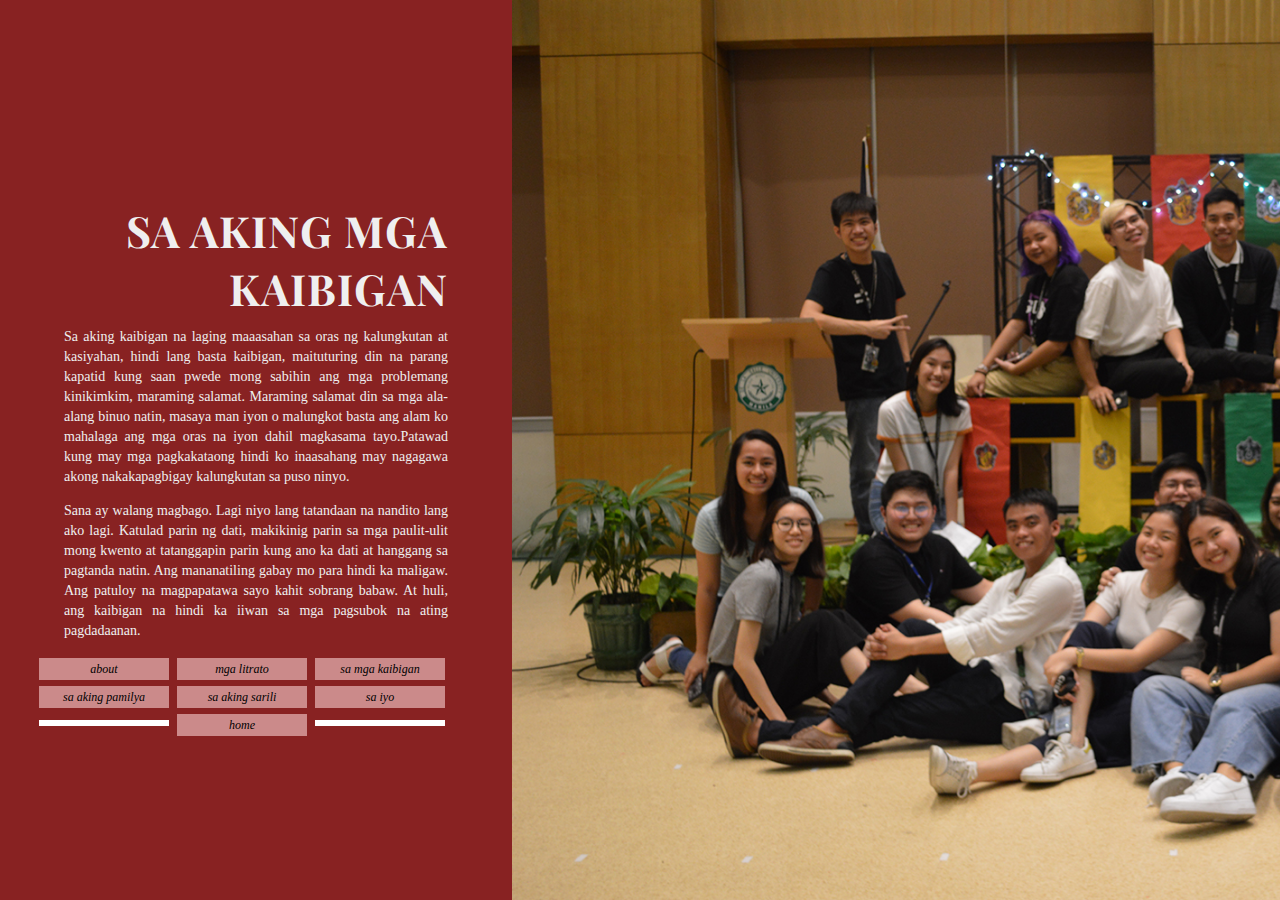
<file: page3.html>
<html>

<head>

    <title>sa mga Kaibigan</title>
    <link rel="icon" href="icon.png">
    <link href="https://fonts.googleapis.com/css?family=League+Script|Playfair+Display:900&display=swap" rel="stylesheet">
    <link rel="stylesheet" href="style3.css">

</head>

<link href="https://fonts.googleapis.com/css?family=Playfair+Display:400,400i,700,900|Source+Sans+Pro:400,400i,700" rel="stylesheet">

<body>
    <div id="content">
        <div id="content-txt">
            <div id="left">
                <div id="left-txt">
                    <div id="title">sa aking mga Kaibigan</div>
                    <div id="description">Sa aking kaibigan na laging maaasahan sa oras ng kalungkutan at kasiyahan, hindi lang basta kaibigan, maituturing din na parang kapatid kung saan pwede mong sabihin ang mga problemang kinikimkim, maraming salamat. Maraming salamat din sa mga ala-alang binuo natin, masaya man iyon o malungkot basta ang alam ko mahalaga ang mga oras na iyon dahil magkasama tayo.Patawad kung may mga pagkakataong hindi ko inaasahang may nagagawa akong nakakapagbigay kalungkutan sa puso ninyo.
                        <p>Sana ay walang magbago. Lagi niyo lang tatandaan na nandito lang ako lagi. Katulad parin ng dati, makikinig parin sa mga paulit-ulit mong kwento at tatanggapin parin kung ano ka dati at hanggang sa pagtanda natin. Ang mananatiling gabay mo para hindi ka maligaw. Ang patuloy na magpapatawa sayo kahit sobrang babaw. At huli, ang kaibigan na hindi ka iiwan sa mga pagsubok na ating pagdadaanan.</p>
                    </div>
                    <div class="links">
                        <a href="page1.html"> about </a>
                        <a href="page2.html"> mga litrato </a>
                        <a href="page3.html"> sa mga kaibigan</a>
                        <a href="page4.html"> sa aking pamilya </a>
                        <a href="page5.html"> sa aking sarili </a>
                        <a href="page6.html"> sa iyo </a>
                        <a id="bar"></a>
                        <a href="index.html"> home </a>
                        <a id="bar"></a>
                    </div>
                </div>

            </div>

            <div id="right1">
            </div>

        </div>
    </div>
</body>

</html>
</file>
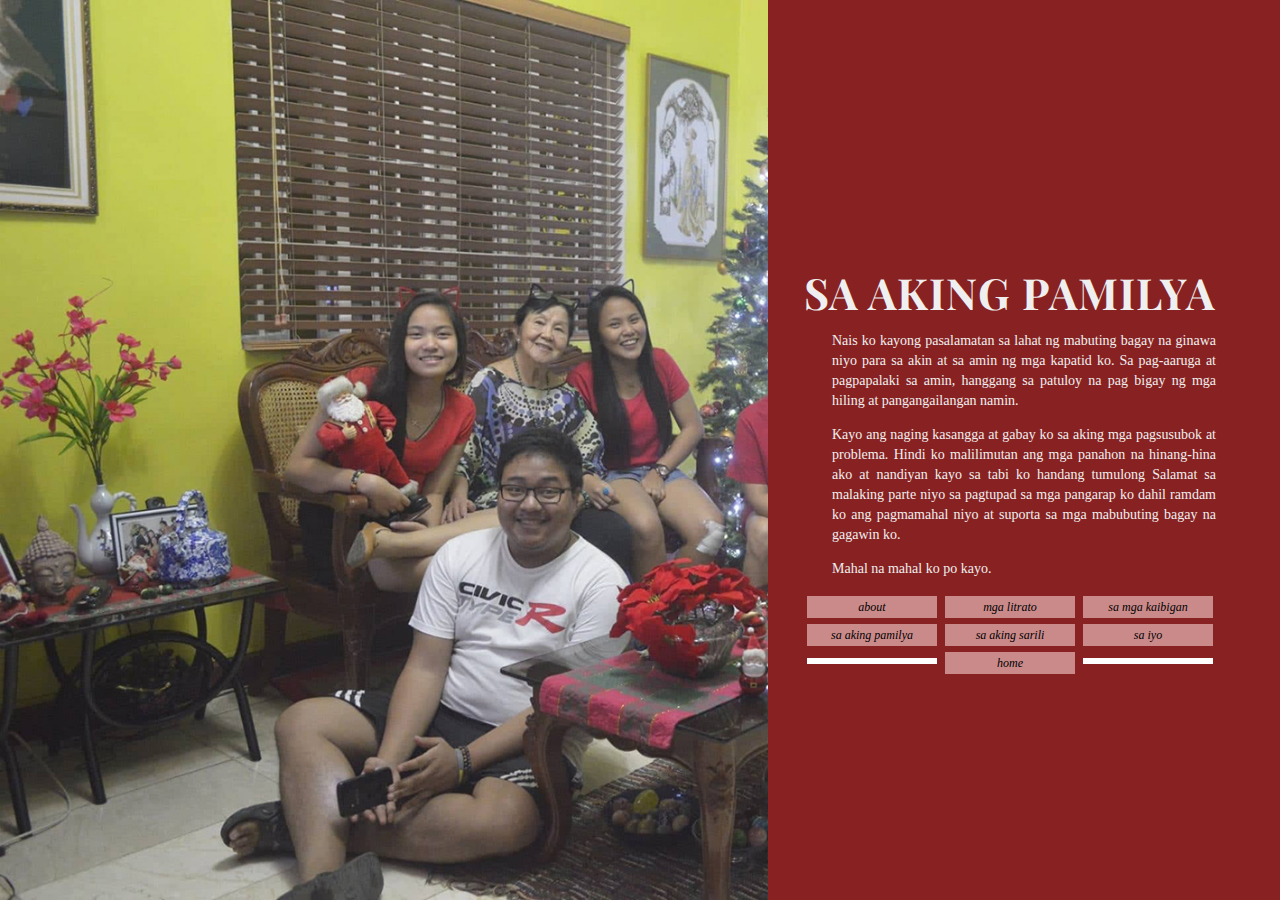
<file: page4.html>
<html>

<head>

    <title>sa aking Pamilya</title>
    <link rel="icon" href="icon.png">
    <link href="https://fonts.googleapis.com/css?family=League+Script|Playfair+Display:900&display=swap" rel="stylesheet">
    <link rel="stylesheet" href="style4.css">

</head>

<link href="https://fonts.googleapis.com/css?family=Playfair+Display:400,400i,700,900|Source+Sans+Pro:400,400i,700" rel="stylesheet">

<body>
    <div id="content">
        <div id="content-txt">
            <div id="right">
                <div id="right-txt">
                    <div id="title">sa aking Pamilya</div>
                    <div id="description">Nais ko kayong pasalamatan sa lahat ng mabuting bagay na ginawa niyo para sa akin at sa amin ng mga kapatid ko. Sa pag-aaruga at pagpapalaki sa amin, hanggang sa patuloy na pag bigay ng mga hiling at pangangailangan namin. 
                        <p>Kayo ang naging kasangga at gabay ko sa aking mga pagsusubok at problema. Hindi ko malilimutan ang mga panahon na hinang-hina ako at nandiyan kayo sa tabi ko handang tumulong Salamat sa malaking parte niyo sa pagtupad sa mga pangarap ko dahil ramdam ko ang pagmamahal niyo at suporta sa mga mabubuting bagay na gagawin ko.</p>
                        <p> Mahal na mahal ko po kayo.</p>
                    </div>
                    <div class="links">
                        <a href="page1.html"> about </a>
                        <a href="page2.html"> mga litrato </a>
                        <a href="page3.html"> sa mga kaibigan</a>
                        <a href="page4.html"> sa aking pamilya </a>
                        <a href="page5.html"> sa aking sarili </a>
                        <a href="page6.html"> sa iyo </a>
                        <a id="bar"></a>
                        <a href="index.html"> home </a>
                        <a id="bar"></a>
                    </div>
                </div>

            </div>

            <div id="left1">
            </div>

        </div>
    </div>
</body>

</html>
</file>
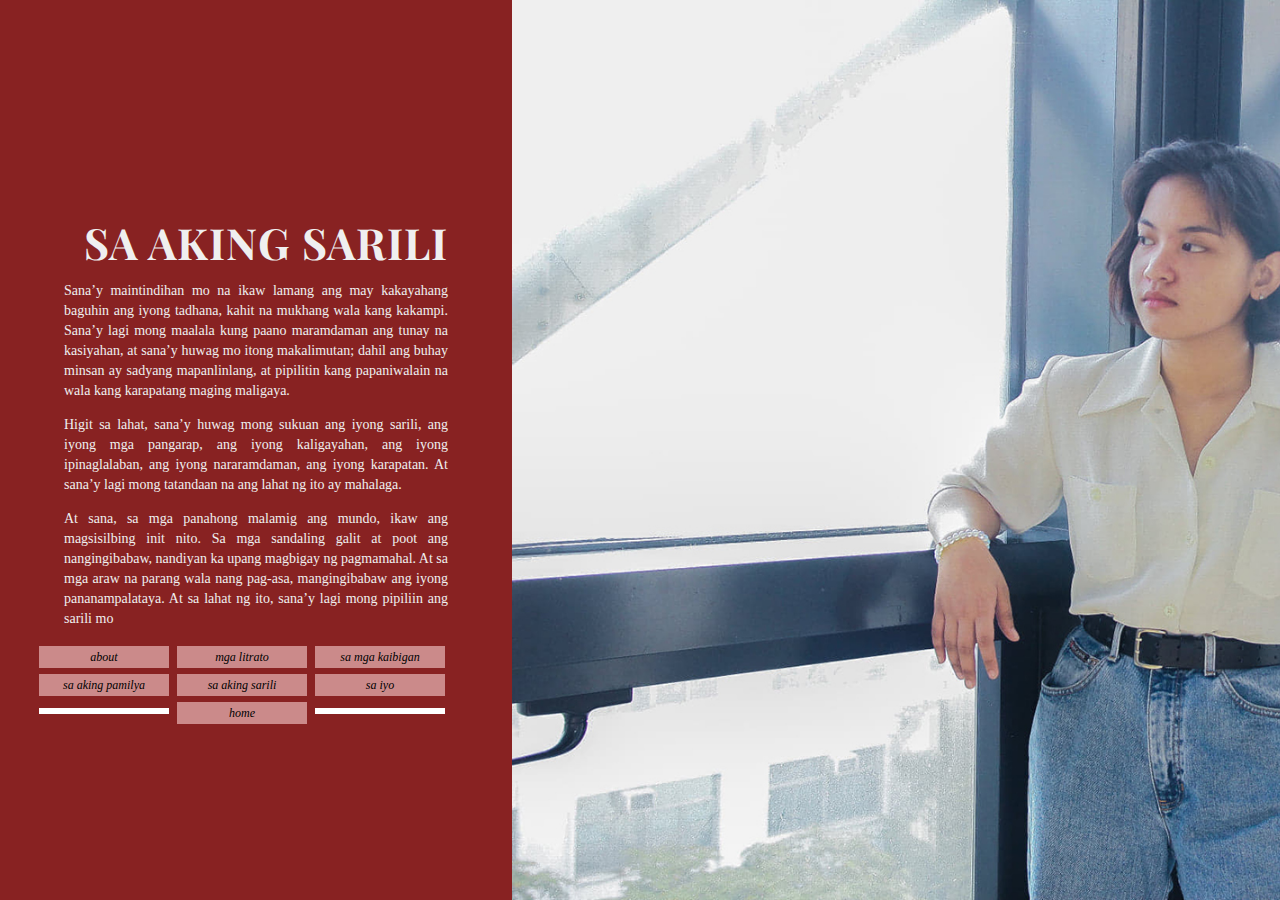
<file: page5.html>
<html>

<head>

    <title>sa aking Sarili</title>
    <link rel="icon" href="icon.png">
    <link href="https://fonts.googleapis.com/css?family=League+Script|Playfair+Display:900&display=swap" rel="stylesheet">
    <link rel="stylesheet" href="style3.css">

</head>

<link href="https://fonts.googleapis.com/css?family=Playfair+Display:400,400i,700,900|Source+Sans+Pro:400,400i,700" rel="stylesheet">

<body>
    <div id="content">
        <div id="content-txt">
            <div id="left">
                <div id="left-txt">
                    <div id="title">sa aking Sarili</div>
                    <div id="description">Sana’y maintindihan mo na ikaw lamang ang may kakayahang baguhin ang iyong tadhana, kahit na mukhang wala kang kakampi. Sana’y lagi mong maalala kung paano maramdaman ang tunay na kasiyahan, at sana’y huwag mo itong makalimutan; dahil ang buhay minsan ay sadyang mapanlinlang, at pipilitin kang papaniwalain na wala kang karapatang maging maligaya.
                        <p>Higit sa lahat, sana’y huwag mong sukuan ang iyong sarili, ang iyong mga pangarap, ang iyong kaligayahan, ang iyong ipinaglalaban, ang iyong nararamdaman, ang iyong karapatan. At sana’y lagi mong tatandaan na ang lahat ng ito ay mahalaga.</p>

                        <p>At sana, sa mga panahong malamig ang mundo, ikaw ang magsisilbing init nito. Sa mga sandaling galit at poot ang nangingibabaw, nandiyan ka upang magbigay ng pagmamahal. At sa mga araw na parang wala nang pag-asa, mangingibabaw ang iyong pananampalataya.
                            At sa lahat ng ito, sana’y lagi mong pipiliin ang sarili mo</p>

                    </div>
                    <div class="links">
                        <a href="page1.html"> about </a>
                        <a href="page2.html"> mga litrato </a>
                        <a href="page3.html"> sa mga kaibigan</a>
                        <a href="page4.html"> sa aking pamilya </a>
                        <a href="page5.html"> sa aking sarili </a>
                        <a href="page6.html"> sa iyo </a>
                        <a id="bar"></a>
                        <a href="index.html"> home </a>
                        <a id="bar"></a>
                    </div>
                </div>

            </div>

            <div id="right2">
            </div>

        </div>
    </div>
</body>

</html>
</file>
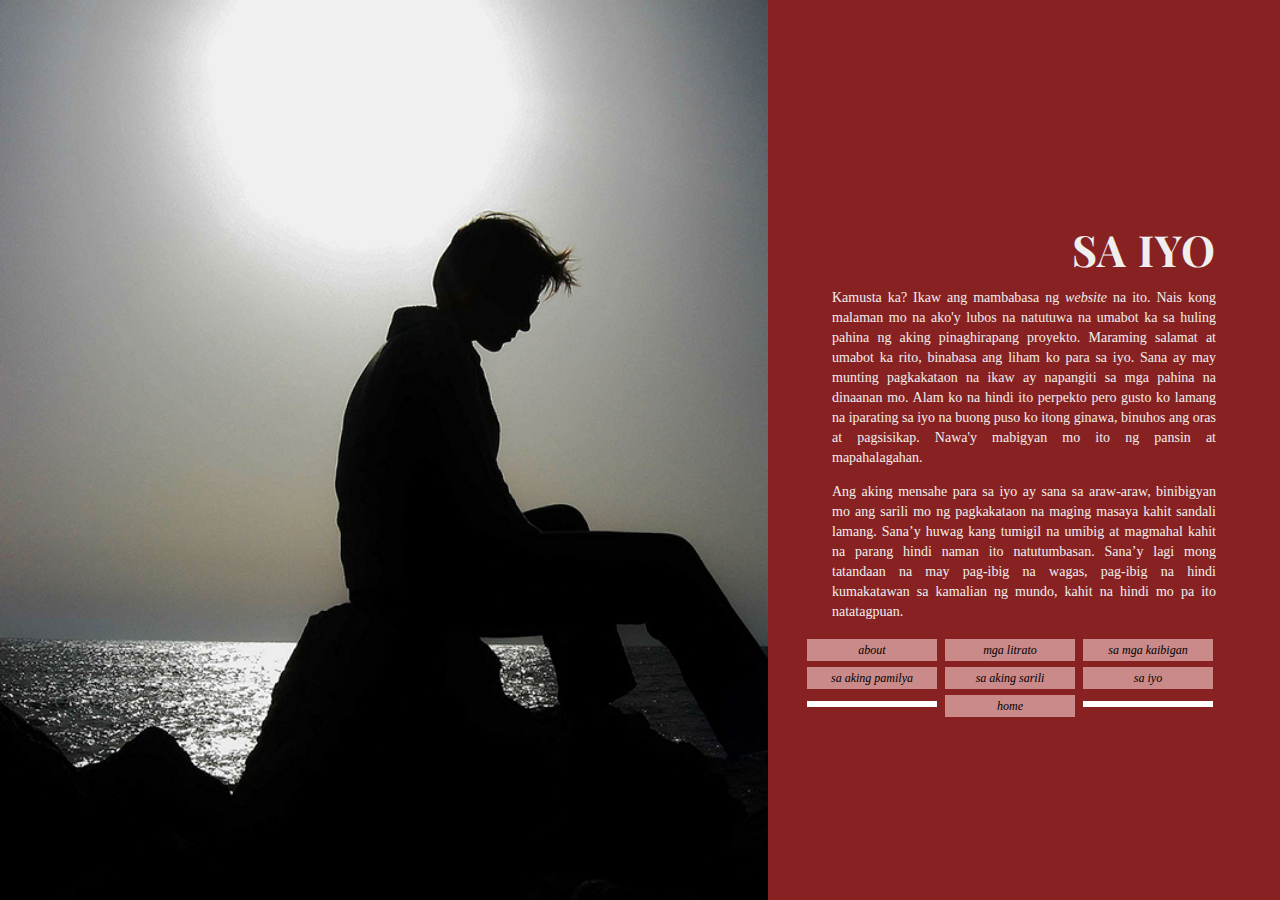
<file: page6.html>
<html>

<head>

    <title>sa Iyo</title>
    <link rel="icon" href="icon.png">
    <link href="https://fonts.googleapis.com/css?family=League+Script|Playfair+Display:900&display=swap" rel="stylesheet">
    <link rel="stylesheet" href="style4.css">

</head>

<link href="https://fonts.googleapis.com/css?family=Playfair+Display:400,400i,700,900|Source+Sans+Pro:400,400i,700" rel="stylesheet">

<body>
    <div id="content">
        <div id="content-txt">
            <div id="right">
                <div id="right-txt">
                    <div id="title">sa Iyo</div>
                    <div id="description">Kamusta ka? Ikaw ang mambabasa ng <i>website</i> na ito. Nais kong malaman mo na ako'y lubos na natutuwa na umabot ka sa huling pahina ng aking pinaghirapang proyekto. Maraming salamat at umabot ka rito, binabasa ang liham ko para sa iyo. Sana ay may munting pagkakataon na ikaw ay napangiti sa mga pahina na dinaanan mo. Alam ko na hindi ito perpekto pero gusto ko lamang na iparating sa iyo na buong puso ko itong ginawa, binuhos ang oras at pagsisikap. Nawa'y mabigyan mo ito ng pansin at mapahalagahan. 
                        <p> Ang aking mensahe para sa iyo ay sana sa araw-araw, binibigyan mo ang sarili mo ng pagkakataon na maging masaya kahit sandali lamang. Sana’y huwag kang tumigil na umibig at magmahal kahit na parang hindi naman ito natutumbasan. Sana’y lagi mong tatandaan na may pag-ibig na wagas, pag-ibig na hindi kumakatawan sa kamalian ng mundo, kahit na hindi mo pa ito natatagpuan.</p>
                    </div>
                    <div class="links">
                        <a href="page1.html"> about </a>
                        <a href="page2.html"> mga litrato </a>
                        <a href="page3.html"> sa mga kaibigan</a>
                        <a href="page4.html"> sa aking pamilya </a>
                        <a href="page5.html"> sa aking sarili </a>
                        <a href="page6.html"> sa iyo </a>
                        <a id="bar"></a>
                        <a href="index.html"> home </a>
                        <a id="bar"></a>
                    </div>
                </div>

            </div>

            <div id="left2">
            </div>

        </div>
    </div>
</body>

</html>
</file>
<file: style3.css>
body {
    background: #fff;
    font-family: 'Source Sans Pro', sans-serif;
    font-size: 12px;
    line-height: 160%;
    color: #1A1A1A;
    margin: 0;
    padding: 0;
}

a {
    text-decoration: none;
    color: #753726;
}

#content {
    height: 100vw;
    width: 100%;
    position: fixed;
}

#left {
    width: 40vw;
    position: absolute;
    left: 0px;
    height: 100vh;
    background: #882222;
    color: #efefef;
    text-align: right;
    display: flex;
    justify-content: flex-end;
    align-items: center;
    padding-right: 5vw;
    -webkit-box-sizing: border-box;
    -moz-box-sizing: border-box;
    box-sizing: border-box;

}

#right1 {
    width: 60vw;
    margin-left: 40vw;
    height: 100vh;
    background-image: url(bg2.JPG); 
    -webkit-background-size: cover;
    -moz-background-size: cover;
    -o-background-size: cover;
    background-size: cover;
}

#right2 {
    width: 60vw;
    margin-left: 40vw;
    height: 100vh;
    background-image: url(bg3.jpg); 
    -webkit-background-size: cover;
    -moz-background-size: cover;
    -o-background-size: cover;
    background-size: cover;
}


.c a {
    text-align: center;
    background: #fff;
    position: fixed;
    left: 25px;
    bottom: 25px;
    font-size: 11px;
    font-family: calibri;
    color: #000;
    line-height: 100%;
    z-index: 999;
    border-radius: 4px;
    -moz-border-radius: 4px;
    -webkit-border-radius: 4px;
    padding: 5px 8px 6px 8px;
}

#title {
    font-family: 'Playfair Display', serif;
    font-size: 43px;
    text-transform: uppercase;
    font-weight: 700;
    margin-top: 40px;
    letter-spacing: 1px;
    line-height: normal;
}

#description {
    font-family: avenir;
    width: 30vw;
    margin-top: 10px;
    line-height: 20px;
    font-size: 14px;
    padding-left: 100px;
    margin-bottom: 10px;
    text-align: justify; 
}

.links a {
    background: #cb8a8a;
    color: #000;
    text-align: center;
    width: 130px;
    display: inline-grid;
    border: 0px solid #eaeaea;
    margin: 3px;
    line-height: 16px;
    padding: 3px 0;
    font-family: avenir;
    font-style: italic;
}


#bar {
    background: white;
}

.links a:hover {
    background: #ffffff;
    color: #882222;
    border-radius: 10px 10px 10px 10px;
}
</file>
<file: style4.css>
body {
    background: #fff;
    font-family: 'Source Sans Pro', sans-serif;
    font-size: 12px;
    line-height: 160%;
    color: #1A1A1A;
    margin: 0;
    padding: 0;
}

a {
    text-decoration: none;
    color: #753726;
}

#content {
    height: 100vw;
    width: 100%;
    position: fixed;
}

#right {
    width: 40vw;
    position: absolute;
    right: 0px;
    height: 100vh;
    background: #882222;
    color: #efefef;
    text-align: right;
    display: flex;
    justify-content: flex-end;
    align-items: center;
    padding-right: 5vw;
    -webkit-box-sizing: border-box;
    -moz-box-sizing: border-box;
    box-sizing: border-box;

}

#left1 {
    width: 60vw;
    margin-right: 40vw;
    height: 100vh;
    background-image: url(bg1.jpg);
    -webkit-background-size: cover;
    -moz-background-size: cover;
    -o-background-size: cover;
    background-size: cover;
}

#left2 {
    width: 60vw;
    margin-right: 10vw;
    height: 100vh;
    background: url(bg4.jpg);
    -webkit-background-size: cover;
    -moz-background-size: cover;
    -o-background-size: cover;
    background-size: cover;
}


.c a {
    text-align: center;
    background: #fff;
    position: fixed;
    left: 25px;
    bottom: 25px;
    font-size: 11px;
    font-family: calibri;
    color: #000;
    line-height: 100%;
    z-index: 999;
    border-radius: 4px;
    -moz-border-radius: 4px;
    -webkit-border-radius: 4px;
    padding: 5px 8px 6px 8px;
}

#title {
    font-family: 'Playfair Display', serif;
    font-size: 43px;
    text-transform: uppercase;
    font-weight: 700;
    margin-top: 40px;
    letter-spacing: 1px;
    line-height: normal;
}

#description {
    font-family: avenir;
    width: 30vw;
    margin-top: 10px;
    line-height: 20px;
    font-size: 14px;
    padding-left: 100px;
    margin-bottom: 10px;
    text-align: justify; 
}

.links a {
    background: #cb8a8a;
    color: #000;
    text-align: center;
    width: 130px;
    display: inline-grid;
    border: 0px solid #eaeaea;
    margin: 3px;
    line-height: 16px;
    padding: 3px 0;
    font-family: avenir;
    font-style: italic;
}

#bar {
    background: white;
}

.links a:hover {
    background: #ffffff;
    color: #882222;
    border-radius: 10px 10px 10px 10px;
}
</file>
